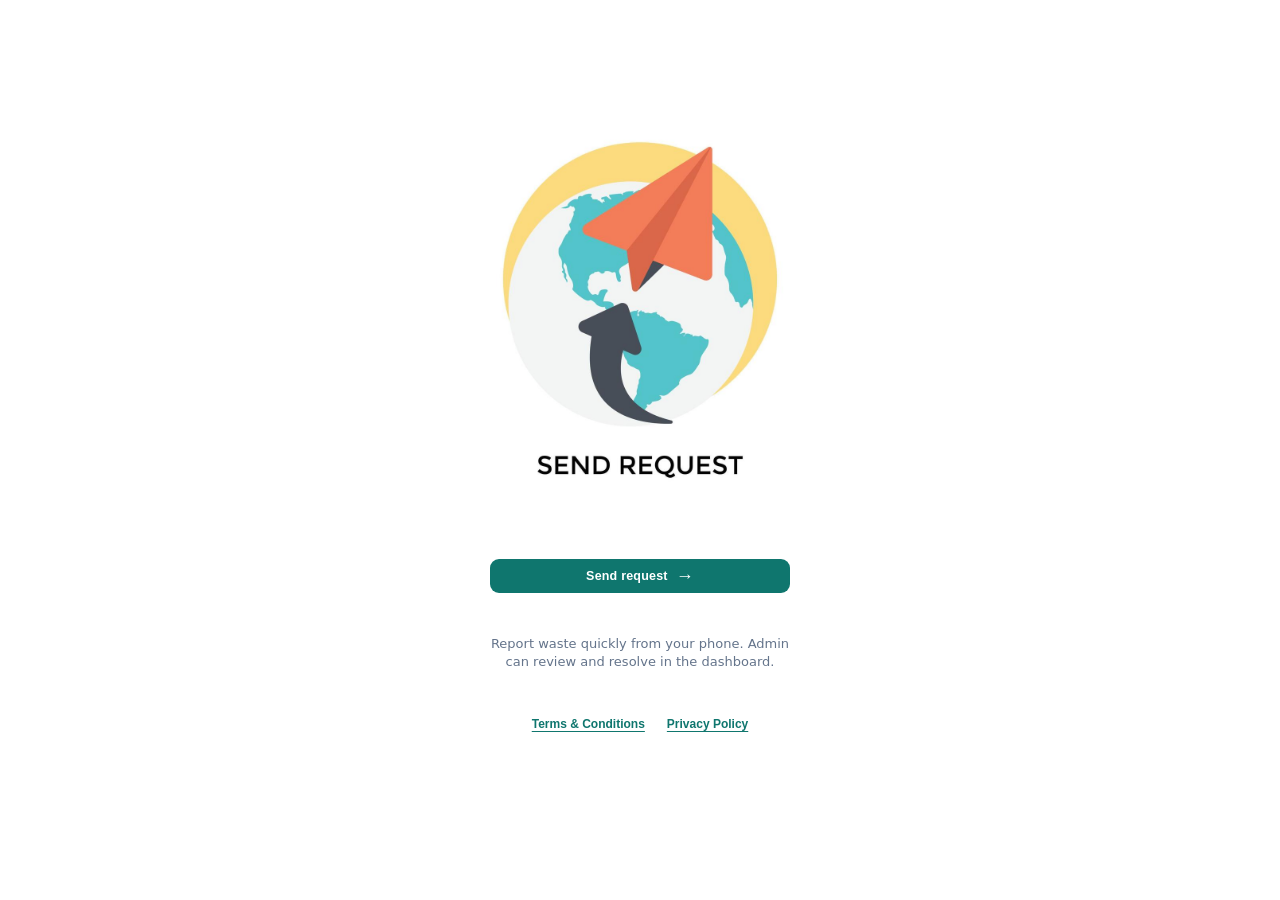
<file: src/main/resources/templates/index.html>
<!DOCTYPE html>
<html xmlns:th="http://www.thymeleaf.org" lang="en">
<head>
  <meta charset="UTF-8"/>
  <meta name="viewport" content="width=device-width, initial-scale=1"/>
  <title>Home</title>
  <style>
    html, body { height: 100%; margin: 0; overflow: hidden; }
    body { background: #ffffff; font-family: system-ui, -apple-system, Segoe UI, Roboto, Arial, sans-serif; }
    .shell {
      min-height: 100%;
      display: flex;
      flex-direction: column;
      align-items: center;
      justify-content: center;
      gap: 16px;
      padding: 22px 18px;
      box-sizing: border-box;
    }
    .hero {
      width: 100%;
      max-width: 720px;
      display: grid;
      place-items: center;
      margin-top: 0;
    }
    .hero img {
      width: 100%;
      max-width: 390px; /* slightly smaller on desktop too */
      height: auto;
      border-radius: 0; /* plain image */
      box-shadow: none; /* no 3D/elevation */
      background: #ffffff; /* keep it plain */
      margin-top: -52px; /* closer to android-like placement */
    }
    .actions {
      width: 100%;
      max-width: 300px;
      margin: 0 auto;
      display: flex;
      flex-direction: column;
      align-items: center;
      margin-top: 14px; /* move button section slightly down */
    }
    .btn-primary {
      appearance: none;
      border: 0;
      width: 100%;
      min-height: 34px;
      padding: 6px 10px;
      border-radius: 9px;
      font-size: 12.5px;
      font-weight: 700;
      letter-spacing: 0.2px;
      color: #fff;
      background: #0f766e; /* flat, premium teal */
      box-shadow: none; /* keep it flat */
      cursor: pointer;
      text-decoration: none;
      display: inline-flex;
      align-items: center;
      justify-content: center;
      gap: 8px;
      margin-top: 24px;
    }
    .btn-primary:hover { background: #115e59; }
    .btn-primary:active { background: #0f766e; transform: none; }
    .subtle {
      margin: 42px 0 0;
      color: #64748b;
      font-size: 13px;
      text-align: center;
      line-height: 1.35;
    }
    .meta-links {
      margin-top: 44px;
      display: flex;
      gap: 14px;
      justify-content: center;
      flex-wrap: wrap;
    }
    .text-btn {
      border: 0;
      background: transparent;
      color: #0f766e;
      font-size: 12px;
      font-weight: 600;
      cursor: pointer;
      padding: 2px 4px;
      text-decoration: underline;
      text-underline-offset: 3px;
    }
    .text-btn:hover { color: #115e59; }

    .popup-backdrop {
      position: fixed;
      inset: 0;
      background: rgba(15, 23, 42, 0.24);
      display: none;
      align-items: center;
      justify-content: center;
      padding: 16px;
      z-index: 30;
    }
    .popup-backdrop.open { display: flex; }
    .popup {
      width: min(360px, 92vw);
      background: #ffffff;
      border-radius: 12px;
      border: 1px solid #e2e8f0;
      padding: 14px;
      transform: translateY(10px) scale(0.98);
      opacity: 0;
      transition: transform 180ms ease, opacity 180ms ease;
    }
    .popup-backdrop.open .popup {
      transform: translateY(0) scale(1);
      opacity: 1;
    }
    .popup h3 {
      margin: 0 0 8px;
      font-size: 14px;
      color: #0f172a;
    }
    .popup p {
      margin: 0;
      font-size: 12.5px;
      line-height: 1.4;
      color: #475569;
    }
    .popup-close {
      margin-top: 12px;
      width: 100%;
      min-height: 34px;
      border: 0;
      border-radius: 8px;
      background: #0f766e;
      color: #fff;
      font-size: 12px;
      font-weight: 600;
      cursor: pointer;
    }
    .popup-close:hover { background: #115e59; }

    .auth-backdrop {
      position: fixed;
      inset: 0;
      background: radial-gradient(circle at top, rgba(15, 23, 42, 0.22), rgba(2, 6, 23, 0.58));
      display: flex;
      align-items: center;
      justify-content: center;
      z-index: 40;
      padding: 16px;
      opacity: 0;
      visibility: hidden;
      pointer-events: none;
      transition: opacity 240ms ease, visibility 240ms ease;
      backdrop-filter: blur(2px);
    }
    .auth-backdrop.open {
      opacity: 1;
      visibility: visible;
      pointer-events: auto;
    }
    .auth-modal {
      width: min(430px, 94vw);
      background: linear-gradient(180deg, #ffffff 0%, #f8fafc 100%);
      border: 1px solid #e2e8f0;
      border-radius: 18px;
      box-shadow: 0 24px 55px rgba(15, 23, 42, 0.28);
      padding: 24px 22px 20px;
      text-align: center;
      transform: translateY(14px) scale(0.98);
      opacity: 0;
      transition: transform 240ms cubic-bezier(.2, .8, .2, 1), opacity 240ms ease;
    }
    .auth-backdrop.open .auth-modal {
      transform: translateY(0) scale(1);
      opacity: 1;
    }
    .auth-badge {
      width: 52px;
      height: 52px;
      margin: 0 auto 14px;
      border-radius: 50%;
      border: 1.5px solid #94a3b8;
      color: #0f766e;
      font-size: 0;
      display: grid;
      place-items: center;
      background: transparent;
      box-shadow: none;
    }
    .auth-badge svg {
      width: 22px;
      height: 22px;
      stroke: currentColor;
      fill: none;
      stroke-width: 1.9;
      stroke-linecap: round;
      stroke-linejoin: round;
    }
    .auth-modal h3 {
      margin: 0;
      font-size: 18px;
      font-weight: 800;
      color: #0f172a;
      letter-spacing: 0.01em;
    }
    .auth-modal p {
      margin: 10px 0 18px;
      font-size: 13px;
      color: #475569;
      line-height: 1.5;
    }
    .auth-tabs {
      display: flex;
      gap: 8px;
      margin-bottom: 12px;
    }
    .auth-tab {
      flex: 1;
      border: 1px solid #cbd5e1;
      border-radius: 999px;
      min-height: 36px;
      background: #fff;
      color: #334155;
      font-size: 12.5px;
      font-weight: 700;
      cursor: pointer;
    }
    .auth-tab.active {
      background: #0f766e;
      border-color: #0f766e;
      color: #fff;
    }
    .auth-form {
      text-align: left;
      display: grid;
      gap: 10px;
    }
    .auth-form input {
      width: 100%;
      box-sizing: border-box;
      min-height: 38px;
      border: 1px solid #cbd5e1;
      border-radius: 9px;
      padding: 8px 10px;
      font-size: 13px;
      outline: none;
    }
    .auth-form input:focus {
      border-color: #0f766e;
      box-shadow: 0 0 0 3px rgba(15, 118, 110, 0.12);
    }
    .auth-submit {
      min-height: 40px;
      border: 0;
      border-radius: 9px;
      background: #0f766e;
      color: #fff;
      font-size: 13px;
      font-weight: 700;
      cursor: pointer;
    }
    .auth-submit:disabled {
      opacity: 0.7;
      cursor: not-allowed;
    }
    .auth-status {
      margin-top: 14px;
      font-size: 12px;
      color: #dc2626;
      min-height: 20px;
    }

    /* Android / small screens */
    @media (max-width: 380px) {
      .shell { padding: 22px 14px; gap: 16px; }
      .hero img { max-width: 340px; margin-top: -46px; }
      .actions { max-width: 280px; margin: 10px auto 0; }
      .btn-primary { min-height: 32px; padding: 6px 8px; font-size: 12px; margin-top: 28px; }
      .subtle { margin-top: 52px; }
      .meta-links { gap: 10px; margin-top: 56px; }
    }
  </style>
</head>
<body>
<main class="shell">
  <div class="hero">
    <img src="/assets/trendy-send-request-vector.jpg" alt="Send request"/>
  </div>

  <div class="actions">
    <button class="btn-primary" type="button" id="sendRequestBtn">
      <span>Send request</span>
      <span aria-hidden="true" style="font-size: 18px;">→</span>
    </button>
    <p class="subtle">Report waste quickly from your phone. Admin can review and resolve in the dashboard.</p>
    <div class="meta-links">
      <button class="text-btn" type="button" data-popup="terms">Terms &amp; Conditions</button>
      <button class="text-btn" type="button" data-popup="privacy">Privacy Policy</button>
    </div>
  </div>
</main>

<div class="popup-backdrop" id="infoPopup" role="dialog" aria-modal="true" aria-labelledby="popupTitle">
  <div class="popup">
    <h3 id="popupTitle">Info</h3>
    <p id="popupBody"></p>
    <button type="button" class="popup-close" id="closePopup">Close</button>
  </div>
</div>

<div class="auth-backdrop" id="authModal" role="dialog" aria-modal="true" aria-labelledby="authTitle">
  <div class="auth-modal">
    <div class="auth-badge" aria-hidden="true">
      <svg viewBox="0 0 24 24" aria-hidden="true" focusable="false">
        <path d="M8 10V7a4 4 0 0 1 8 0v3"></path>
        <rect x="5" y="10" width="14" height="10" rx="2"></rect>
        <circle cx="12" cy="15" r="1"></circle>
      </svg>
    </div>
    <h3 id="authTitle">Sign in to continue</h3>
    <p>Create an account or login to submit and track your waste reports.</p>
    <div class="auth-tabs">
      <button type="button" class="auth-tab active" id="loginTab">Login</button>
      <button type="button" class="auth-tab" id="signupTab">Sign up</button>
    </div>
    <div class="auth-form">
      <input id="authName" type="text" placeholder="Full name (signup only)" style="display: none;"/>
      <input id="authEmail" type="email" placeholder="Email address" autocomplete="email"/>
      <input id="authPassword" type="password" placeholder="Password" autocomplete="current-password"/>
      <button type="button" class="auth-submit" id="authSubmitBtn">Login</button>
    </div>
    <div class="auth-status" id="authStatus"></div>
  </div>
</div>

<script th:inline="javascript">
  window.APP_AUTH = {
    isLoggedIn: /*[[${isLoggedIn}]]*/ false
  };
</script>
<script th:inline="javascript">
  (function () {
    const authConfig = window.APP_AUTH || {isLoggedIn: false};
    const sendBtn = document.getElementById('sendRequestBtn');
    const authModal = document.getElementById('authModal');
    const authStatus = document.getElementById('authStatus');
    const authSubmitBtn = document.getElementById('authSubmitBtn');
    const loginTab = document.getElementById('loginTab');
    const signupTab = document.getElementById('signupTab');
    const nameInput = document.getElementById('authName');
    const emailInput = document.getElementById('authEmail');
    const passwordInput = document.getElementById('authPassword');
    let mode = 'login';

    const popup = document.getElementById('infoPopup');
    const title = document.getElementById('popupTitle');
    const body = document.getElementById('popupBody');
    const closeBtn = document.getElementById('closePopup');
    const content = {
      terms: {
        title: 'Terms & Conditions',
        body: 'Please submit only genuine waste reports with clear details and location data. Repeated fake or abusive submissions may be blocked to keep the platform useful for local cleanup teams.'
      },
      privacy: {
        title: 'Privacy Policy',
        body: 'We store only the information needed to process your waste report, such as description, photo, and coordinates. This data is used for cleanup workflow and admin tracking within the system.'
      }
    };

    document.querySelectorAll('[data-popup]').forEach(function (btn) {
      btn.addEventListener('click', function () {
        const key = btn.getAttribute('data-popup');
        const item = content[key];
        if (!item) return;
        title.textContent = item.title;
        body.textContent = item.body;
        popup.classList.add('open');
      });
    });

    function closePopup() {
      popup.classList.remove('open');
    }

    closeBtn.addEventListener('click', closePopup);
    popup.addEventListener('click', function (e) {
      if (e.target === popup) closePopup();
    });
    document.addEventListener('keydown', function (e) {
      if (e.key === 'Escape') closePopup();
    });

    function setAuthStatus(message) {
      authStatus.textContent = message || '';
    }

    function closeAuthModal() {
      authModal.classList.remove('open');
      setAuthStatus('');
      authSubmitBtn.disabled = false;
    }

    function switchMode(nextMode) {
      mode = nextMode;
      const loginMode = nextMode === 'login';
      loginTab.classList.toggle('active', loginMode);
      signupTab.classList.toggle('active', !loginMode);
      nameInput.style.display = loginMode ? 'none' : 'block';
      authSubmitBtn.textContent = loginMode ? 'Login' : 'Sign up';
      passwordInput.setAttribute('autocomplete', loginMode ? 'current-password' : 'new-password');
      setAuthStatus('');
    }

    async function submitAuth() {
      const payload = {
        email: emailInput.value.trim(),
        password: passwordInput.value
      };
      if (mode === 'signup') {
        payload.name = nameInput.value.trim();
      }
      if (!payload.email || !payload.password || (mode === 'signup' && !payload.name)) {
        setAuthStatus('Please fill all required fields.');
        return;
      }
      authSubmitBtn.disabled = true;
      setAuthStatus(mode === 'signup' ? 'Creating account...' : 'Signing in...');
      try {
        const loginResponse = await fetch(mode === 'signup' ? '/auth/signup' : '/auth/login', {
          method: 'POST',
          headers: { 'Content-Type': 'application/json' },
          body: JSON.stringify(payload)
        });
        if (!loginResponse.ok) {
          let message = 'Unable to sign in. Please try again.';
          try {
            const data = await loginResponse.json();
            if (data && data.message) message = data.message;
          } catch (ignored) {}
          throw new Error(message);
        }
        window.location.href = '/report';
      } catch (err) {
        setAuthStatus(err.message || 'Sign in failed. Please try again.');
        authSubmitBtn.disabled = false;
      }
    }

    function openAuthModal() {
      authModal.classList.add('open');
      setAuthStatus('');
    }

    if (sendBtn) {
      sendBtn.addEventListener('click', function () {
        fetch('/auth/session', { method: 'GET', credentials: 'same-origin' })
          .then(function (res) { return res.ok ? res.json() : { loggedIn: false }; })
          .then(function (data) {
            if (data && data.loggedIn) {
              window.location.href = '/report';
              return;
            }
            openAuthModal();
          })
          .catch(function () {
            if (authConfig.isLoggedIn) {
              window.location.href = '/report';
              return;
            }
            openAuthModal();
          });
      });
    }

    authModal.addEventListener('click', function (e) {
      if (e.target === authModal) closeAuthModal();
    });
    document.addEventListener('keydown', function (e) {
      if (e.key === 'Escape' && authModal.classList.contains('open')) closeAuthModal();
    });
    loginTab.addEventListener('click', function () { switchMode('login'); });
    signupTab.addEventListener('click', function () { switchMode('signup'); });
    authSubmitBtn.addEventListener('click', submitAuth);
    passwordInput.addEventListener('keydown', function (e) {
      if (e.key === 'Enter') submitAuth();
    });
    emailInput.addEventListener('keydown', function (e) {
      if (e.key === 'Enter') submitAuth();
    });
    nameInput.addEventListener('keydown', function (e) {
      if (e.key === 'Enter') submitAuth();
    });
  })();
</script>
</body>
</html>
</file>
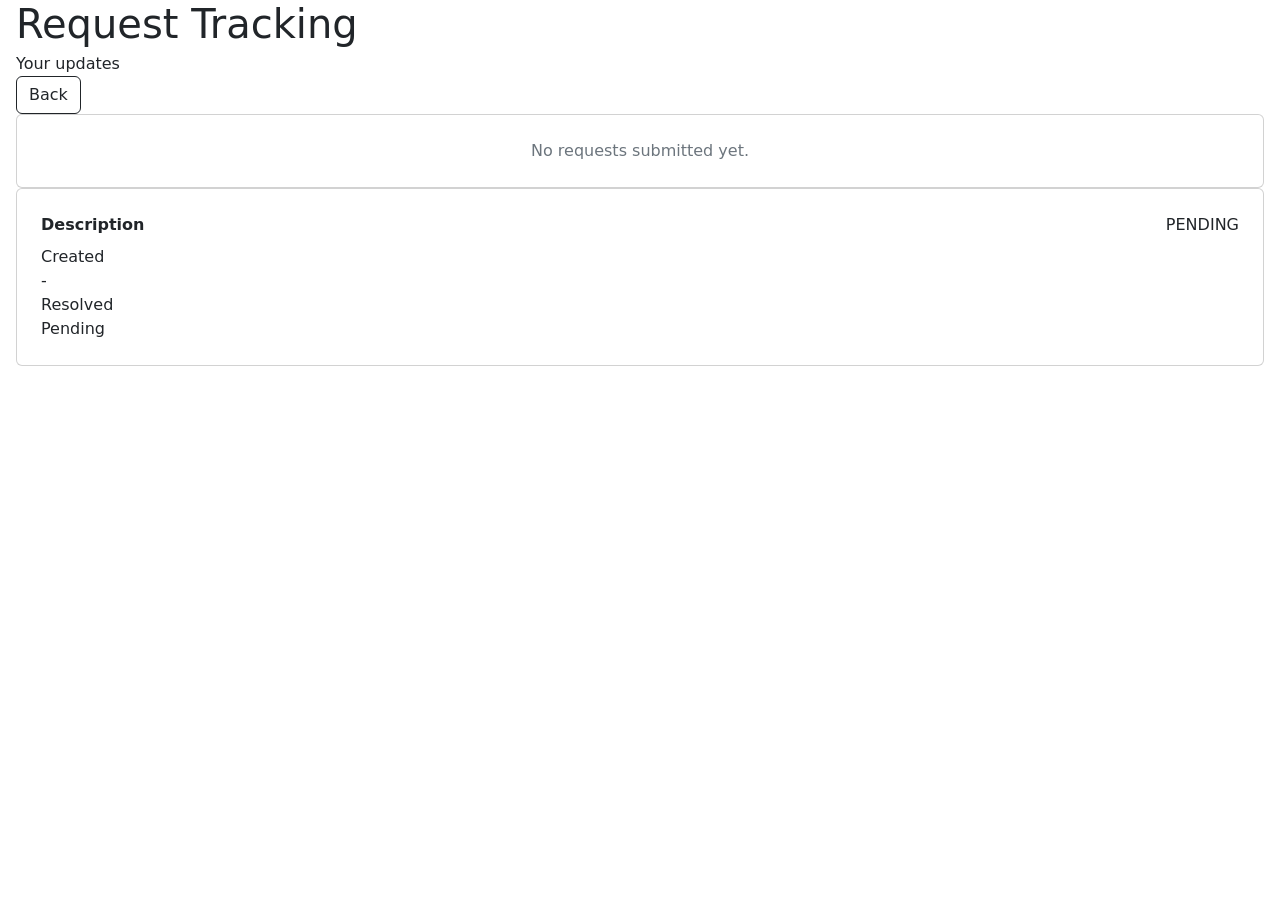
<file: target/classes/templates/report-track.html>
<!DOCTYPE html>
<html xmlns:th="http://www.thymeleaf.org" lang="en">
<head>
  <meta charset="UTF-8"/>
  <meta name="viewport" content="width=device-width, initial-scale=1"/>
  <title>Track Requests</title>
  <link href="https://cdn.jsdelivr.net/npm/bootstrap@5.3.3/dist/css/bootstrap.min.css" rel="stylesheet"
        integrity="sha384-QWTKZyjpPEjISv5WaRU9OFeRpok6YctnYmDr5pNlyT2bRjXh0JMhjY6hW+ALEwIH" crossorigin="anonymous"/>
  <link rel="stylesheet" th:href="@{/css/app.css}"/>
</head>
<body>
<div class="mobile-app-shell min-vh-100">
  <main class="px-3 pb-4">
    <div class="track-headerbar">
      <div class="track-topbar">
      <div>
        <h1 class="track-title mb-1">Request Tracking</h1>
        <p class="track-subtitle mb-0">Your updates</p>
      </div>
      <a class="btn btn-outline-dark btn-mobile-secondary" th:href="@{/report}" href="/report">Back</a>
      </div>
    </div>

    <div th:if="${#lists.isEmpty(requests)}" class="card mobile-card">
      <div class="card-body p-4 text-center">
        <p class="mb-0 text-secondary">No requests submitted yet.</p>
      </div>
    </div>

    <div th:if="${!#lists.isEmpty(requests)}" class="d-flex flex-column gap-3">
      <div class="card mobile-card track-card" th:each="req : ${requests}">
        <div class="card-body p-4">
          <div class="d-flex justify-content-between align-items-start gap-2">
            <p class="mb-2 fw-semibold text-dark track-desc" th:text="${req.description}">Description</p>
            <span class="track-status" th:classappend="${req.status == 'RESOLVED'} ? ' status-resolved' : ' status-pending'" th:text="${req.status}">PENDING</span>
          </div>
          <div class="track-meta-grid">
            <div>
              <span class="track-label">Created</span>
              <p class="mb-0 track-value" th:text="${req.createdAt != null ? #temporals.format(req.createdAt, 'dd MMM yyyy, hh:mm a') : '-'}">-</p>
            </div>
            <div>
              <span class="track-label">Resolved</span>
              <p class="mb-0 track-value" th:text="${req.resolvedAt != null ? #temporals.format(req.resolvedAt, 'dd MMM yyyy, hh:mm a') : 'Pending'}">Pending</p>
            </div>
          </div>
        </div>
      </div>
    </div>
  </main>
</div>
</body>
</html>
</file>
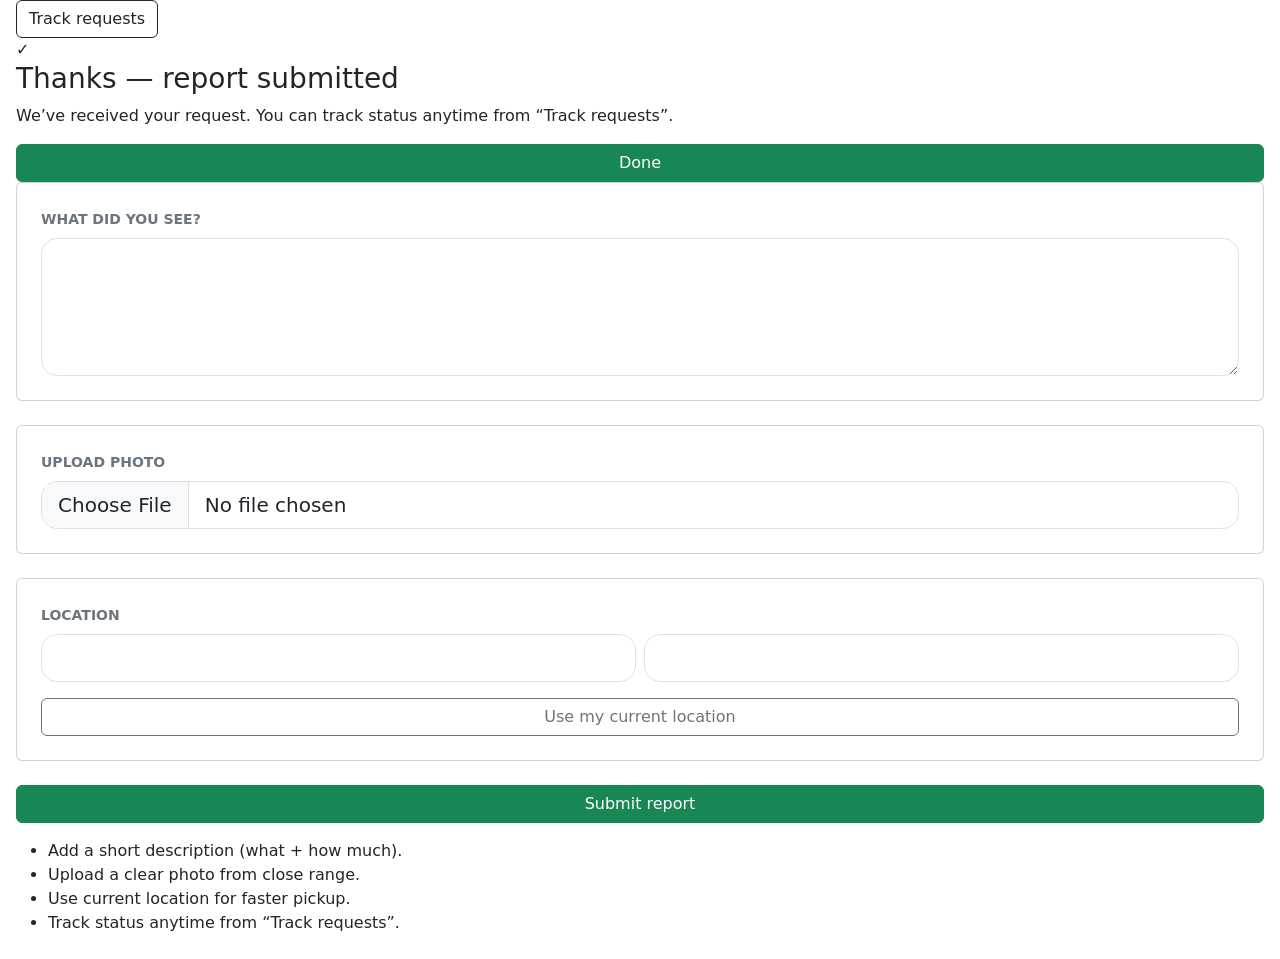
<file: target/classes/templates/report.html>
<!DOCTYPE html>
<html xmlns:th="http://www.thymeleaf.org" lang="en">
<head>
  <meta charset="UTF-8"/>
  <meta name="viewport" content="width=device-width, initial-scale=1"/>
  <title>Report waste</title>
  <link href="https://cdn.jsdelivr.net/npm/bootstrap@5.3.3/dist/css/bootstrap.min.css" rel="stylesheet"
        integrity="sha384-QWTKZyjpPEjISv5WaRU9OFeRpok6YctnYmDr5pNlyT2bRjXh0JMhjY6hW+ALEwIH" crossorigin="anonymous"/>
  <link rel="stylesheet" th:href="@{/css/app.css}"/>
</head>
<body>
<div class="mobile-app-shell min-vh-100">
  <main class="px-3 pb-4">
    <div class="report-headerbar">
      <a class="btn btn-outline-dark btn-mobile-secondary report-track-btn" th:href="@{/report/track}" href="/report/track">Track requests</a>
    </div>

    <div class="success-backdrop" id="successModal" th:classappend="${submitted} ? ' open' : ''"
         role="dialog" aria-modal="true" aria-labelledby="successTitle" aria-describedby="successBody">
      <div class="success-modal">
        <div class="success-icon" aria-hidden="true">✓</div>
        <h3 class="success-title" id="successTitle">Thanks — report submitted</h3>
        <p class="success-body" id="successBody">
          We’ve received your request. You can track status anytime from “Track requests”.
        </p>
        <button type="button" class="btn btn-success w-100 btn-mobile-lg" id="closeSuccessBtn">Done</button>
      </div>
    </div>

    <form th:action="@{/report}" th:object="${report}" method="post" enctype="multipart/form-data" class="needs-validation" novalidate>
      <div class="card mobile-card mb-4">
        <div class="card-body p-4">
          <label class="form-label fw-semibold text-secondary small text-uppercase">What did you see?</label>
          <textarea th:field="*{description}" class="form-control form-control-lg rounded-4" rows="4" required></textarea>
        </div>
      </div>

      <div class="card mobile-card mb-4">
        <div class="card-body p-4">
          <label class="form-label fw-semibold text-secondary small text-uppercase">Upload photo</label>
          <input name="imageFile" type="file" accept="image/*" class="form-control form-control-lg rounded-4" required/>
        </div>
      </div>

      <div class="card mobile-card mb-4">
        <div class="card-body p-4">
          <label class="form-label fw-semibold text-secondary small text-uppercase">Location</label>
          <div class="row g-2">
            <div class="col-6">
              <input th:field="*{latitude}" type="number" step="any" class="form-control form-control-lg rounded-4" id="lat" required/>
            </div>
            <div class="col-6">
              <input th:field="*{longitude}" type="number" step="any" class="form-control form-control-lg rounded-4" id="lng" required/>
            </div>
          </div>
          <button type="button" class="btn btn-outline-secondary w-100 mt-3 btn-mobile-secondary" id="useLocationBtn">
            Use my current location
          </button>
        </div>
      </div>

      <button type="submit" class="btn btn-success w-100 btn-mobile-lg mb-3">Submit report</button>
    </form>

    <section class="report-tips" aria-label="Reporting tips">
      <ul class="report-tips-list mb-0">
        <li>Add a short description (what + how much).</li>
        <li>Upload a clear photo from close range.</li>
        <li>Use current location for faster pickup.</li>
        <li>Track status anytime from “Track requests”.</li>
      </ul>
    </section>
  </main>
</div>

<script src="https://cdn.jsdelivr.net/npm/bootstrap@5.3.3/dist/js/bootstrap.bundle.min.js"
        integrity="sha384-YvpcrYf0tY3lHB60NNkmXc5s9fDVZLESaAA55NDzOxhy9GkcIdslK1eN7N6jIeHz"
        crossorigin="anonymous"></script>
<script>
  (function () {
    const form = document.querySelector('.needs-validation');
    if (form) {
      form.addEventListener('submit', function (e) {
        if (!form.checkValidity()) {
          e.preventDefault();
          e.stopPropagation();
        }
        form.classList.add('was-validated');
      });
    }
    const btn = document.getElementById('useLocationBtn');
    const lat = document.getElementById('lat');
    const lng = document.getElementById('lng');
    if (btn && navigator.geolocation) {
      const defaultBtnText = btn.textContent.trim();
      btn.addEventListener('click', function () {
        btn.disabled = true;
        btn.textContent = 'Please wait...';
        navigator.geolocation.getCurrentPosition(
          function (pos) {
            lat.value = pos.coords.latitude.toFixed(6);
            lng.value = pos.coords.longitude.toFixed(6);
            btn.disabled = false;
            btn.textContent = defaultBtnText;
          },
          function () {
            btn.disabled = false;
            btn.textContent = defaultBtnText;
            alert('Could not read location. Enter coordinates manually.');
          }
        );
      });
    } else if (btn) {
      btn.addEventListener('click', function () {
        alert('Geolocation is not supported in this browser.');
      });
    }
  })();
</script>
<script>
  (function () {
    const modal = document.getElementById('successModal');
    const closeBtn = document.getElementById('closeSuccessBtn');
    if (!modal || !closeBtn) return;
    function close() {
      modal.classList.remove('open');
    }
    closeBtn.addEventListener('click', close);
    modal.addEventListener('click', function (e) {
      if (e.target === modal) close();
    });
    document.addEventListener('keydown', function (e) {
      if (e.key === 'Escape' && modal.classList.contains('open')) close();
    });
  })();
</script>
</body>
</html>
</file>
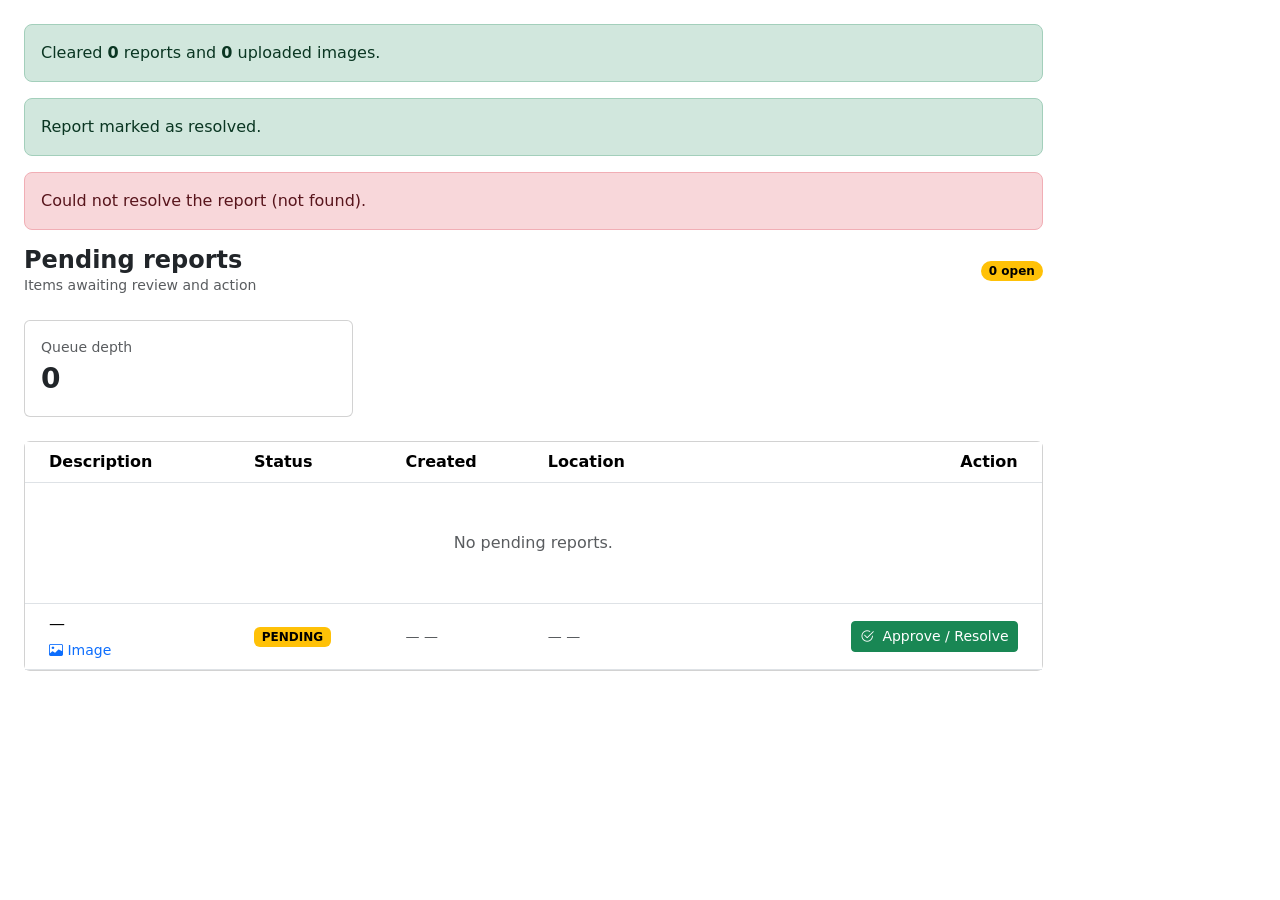
<file: target/classes/templates/admin/pending.html>
<!DOCTYPE html>
<html xmlns:th="http://www.thymeleaf.org" lang="en">
<head>
  <meta charset="UTF-8"/>
  <meta name="viewport" content="width=device-width, initial-scale=1"/>
  <title>Pending reports</title>
  <link href="https://cdn.jsdelivr.net/npm/bootstrap@5.3.3/dist/css/bootstrap.min.css" rel="stylesheet"
        integrity="sha384-QWTKZyjpPEjISv5WaRU9OFeRpok6YctnYmDr5pNlyT2bRjXh0JMhjY6hW+ALEwIH" crossorigin="anonymous"/>
  <link rel="stylesheet" href="https://cdn.jsdelivr.net/npm/bootstrap-icons@1.11.3/font/bootstrap-icons.min.css"/>
  <link rel="stylesheet" th:href="@{/css/app.css}"/>
</head>
<body class="admin-main">
<div class="container-fluid p-0">
  <div class="row g-0">
    <div th:replace="~{fragments/admin-sidebar :: sidebar}"></div>
    <div class="col-12 col-md-9 col-lg-10 d-flex flex-column">
      <div th:replace="~{fragments/admin-topnav :: topnav}"></div>
      <div class="p-4 flex-grow-1">
        <div th:if="${clearedOk != null and clearedOk}" class="alert alert-success rounded-3" role="alert">
          Cleared <span class="fw-semibold" th:text="${clearedReports}">0</span> reports and
          <span class="fw-semibold" th:text="${clearedImages}">0</span> uploaded images.
        </div>
        <div th:if="${resolvedOk != null and resolvedOk}" class="alert alert-success rounded-3" role="alert">
          Report marked as resolved.
        </div>
        <div th:if="${resolvedOk != null and !resolvedOk}" class="alert alert-danger rounded-3" role="alert">
          Could not resolve the report (not found).
        </div>

        <div class="d-flex flex-wrap justify-content-between align-items-center mb-4 gap-2">
          <div>
            <h1 class="h4 fw-bold text-dark mb-0">Pending reports</h1>
            <p class="text-muted small mb-0">Items awaiting review and action</p>
          </div>
          <span class="badge rounded-pill text-bg-warning" th:text="${#lists.size(reports)} + ' open'">0 open</span>
        </div>

        <div class="row g-3 mb-4">
          <div class="col-sm-6 col-xl-4">
            <div class="card admin-stat-card h-100">
              <div class="card-body">
                <div class="text-muted small">Queue depth</div>
                <div class="fs-3 fw-bold" th:text="${#lists.size(reports)}">0</div>
              </div>
            </div>
          </div>
        </div>

        <div class="card admin-stat-card">
          <div class="card-body p-0">
            <div class="table-responsive">
              <table class="table table-admin table-hover align-middle mb-0">
                <thead>
                <tr>
                  <th class="ps-4">Description</th>
                  <th>Status</th>
                  <th>Created</th>
                  <th class="pe-4">Location</th>
                  <th class="text-end pe-4">Action</th>
                </tr>
                </thead>
                <tbody>
                <tr th:if="${#lists.isEmpty(reports)}">
                  <td colspan="5" class="text-center text-muted py-5">No pending reports.</td>
                </tr>
                <tr th:each="r : ${reports}">
                  <td class="ps-4">
                    <span th:text="${r.description}">—</span>
                    <div th:if="${r.imageUrl}" class="small mt-1">
                      <a th:href="${r.imageUrl}" target="_blank" rel="noopener" class="text-decoration-none">
                        <i class="bi bi-image"></i> Image
                      </a>
                    </div>
                  </td>
                  <td><span class="badge text-bg-warning" th:text="${r.status}">PENDING</span></td>
                  <td class="text-muted small">
                    <span th:if="${r.createdAt != null}" th:text="${#temporals.format(r.createdAt, 'yyyy-MM-dd HH:mm')}">—</span>
                    <span th:if="${r.createdAt == null}">—</span>
                  </td>
                  <td class="pe-4 small text-muted">
                    <span th:if="${r.latitude != null and r.longitude != null}"
                          th:text="|${#numbers.formatDecimal(r.latitude, 1, 5)}, ${#numbers.formatDecimal(r.longitude, 1, 5)}|">—</span>
                    <span th:if="${r.latitude == null or r.longitude == null}">—</span>
                  </td>
                  <td class="text-end pe-4">
                    <form th:action="@{/admin/reports/{id}/resolve(id=${r.id})}" method="post" class="d-inline">
                      <button type="submit" class="btn btn-sm btn-success">
                        <i class="bi bi-check2-circle me-1"></i> Approve / Resolve
                      </button>
                    </form>
                  </td>
                </tr>
                </tbody>
              </table>
            </div>
          </div>
        </div>
      </div>
    </div>
  </div>
</div>
<script src="https://cdn.jsdelivr.net/npm/bootstrap@5.3.3/dist/js/bootstrap.bundle.min.js"
        integrity="sha384-YvpcrYf0tY3lHB60NNkmXc5s9fDVZLESaAA55NDzOxhy9GkcIdslK1eN7N6jIeHz"
        crossorigin="anonymous"></script>
</body>
</html>
</file>
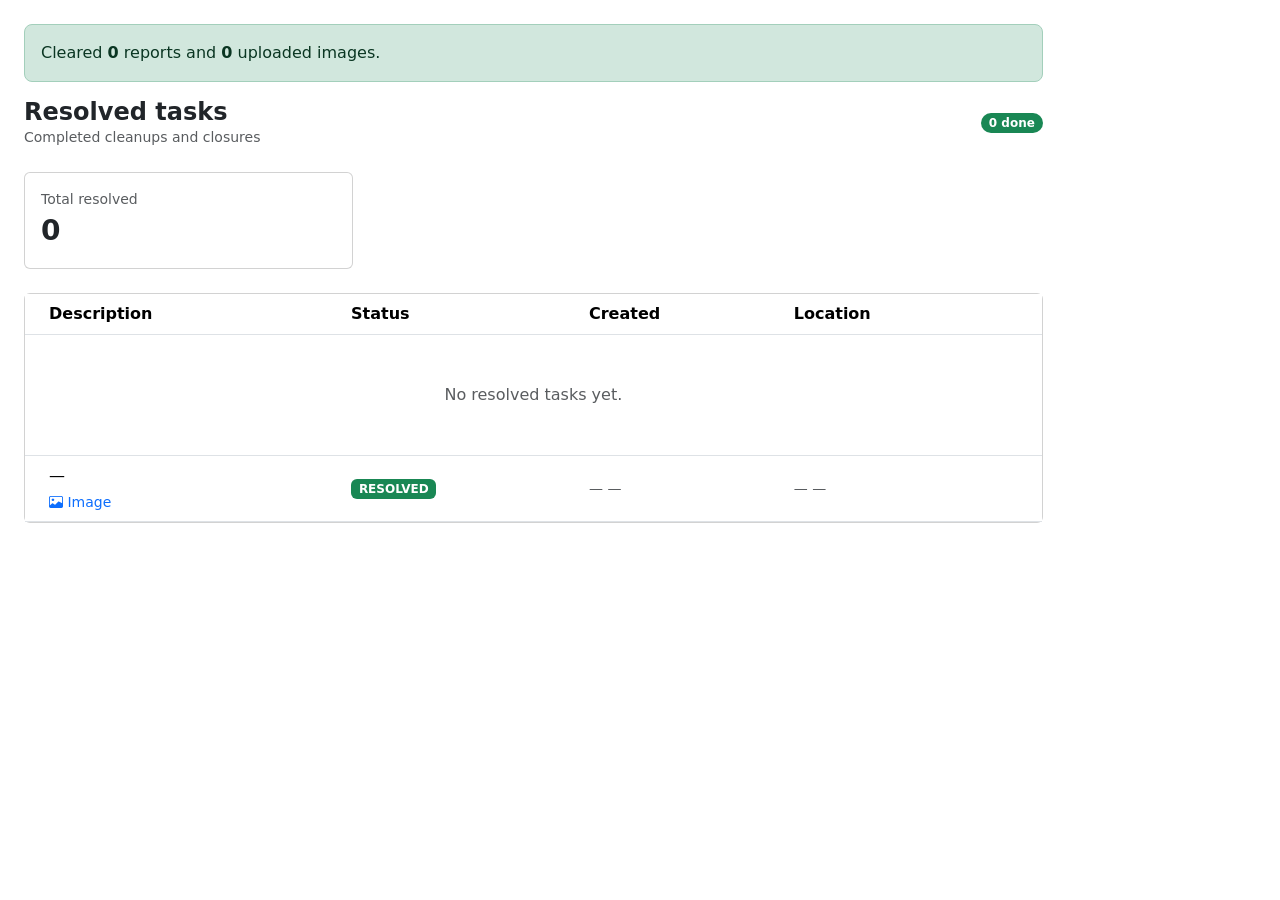
<file: target/classes/templates/admin/resolved.html>
<!DOCTYPE html>
<html xmlns:th="http://www.thymeleaf.org" lang="en">
<head>
  <meta charset="UTF-8"/>
  <meta name="viewport" content="width=device-width, initial-scale=1"/>
  <title>Resolved tasks</title>
  <link href="https://cdn.jsdelivr.net/npm/bootstrap@5.3.3/dist/css/bootstrap.min.css" rel="stylesheet"
        integrity="sha384-QWTKZyjpPEjISv5WaRU9OFeRpok6YctnYmDr5pNlyT2bRjXh0JMhjY6hW+ALEwIH" crossorigin="anonymous"/>
  <link rel="stylesheet" href="https://cdn.jsdelivr.net/npm/bootstrap-icons@1.11.3/font/bootstrap-icons.min.css"/>
  <link rel="stylesheet" th:href="@{/css/app.css}"/>
</head>
<body class="admin-main">
<div class="container-fluid p-0">
  <div class="row g-0">
    <div th:replace="~{fragments/admin-sidebar :: sidebar}"></div>
    <div class="col-12 col-md-9 col-lg-10 d-flex flex-column">
      <div th:replace="~{fragments/admin-topnav :: topnav}"></div>
      <div class="p-4 flex-grow-1">
        <div th:if="${clearedOk != null and clearedOk}" class="alert alert-success rounded-3" role="alert">
          Cleared <span class="fw-semibold" th:text="${clearedReports}">0</span> reports and
          <span class="fw-semibold" th:text="${clearedImages}">0</span> uploaded images.
        </div>
        <div class="d-flex flex-wrap justify-content-between align-items-center mb-4 gap-2">
          <div>
            <h1 class="h4 fw-bold text-dark mb-0">Resolved tasks</h1>
            <p class="text-muted small mb-0">Completed cleanups and closures</p>
          </div>
          <span class="badge rounded-pill text-bg-success" th:text="${#lists.size(reports)} + ' done'">0 done</span>
        </div>

        <div class="row g-3 mb-4">
          <div class="col-sm-6 col-xl-4">
            <div class="card admin-stat-card h-100">
              <div class="card-body">
                <div class="text-muted small">Total resolved</div>
                <div class="fs-3 fw-bold" th:text="${#lists.size(reports)}">0</div>
              </div>
            </div>
          </div>
        </div>

        <div class="card admin-stat-card">
          <div class="card-body p-0">
            <div class="table-responsive">
              <table class="table table-admin table-hover align-middle mb-0">
                <thead>
                <tr>
                  <th class="ps-4">Description</th>
                  <th>Status</th>
                  <th>Created</th>
                  <th class="pe-4">Location</th>
                </tr>
                </thead>
                <tbody>
                <tr th:if="${#lists.isEmpty(reports)}">
                  <td colspan="4" class="text-center text-muted py-5">No resolved tasks yet.</td>
                </tr>
                <tr th:each="r : ${reports}">
                  <td class="ps-4">
                    <span th:text="${r.description}">—</span>
                    <div th:if="${r.imageUrl}" class="small mt-1">
                      <a th:href="${r.imageUrl}" target="_blank" rel="noopener" class="text-decoration-none">
                        <i class="bi bi-image"></i> Image
                      </a>
                    </div>
                  </td>
                  <td><span class="badge text-bg-success" th:text="${r.status}">RESOLVED</span></td>
                  <td class="text-muted small">
                    <span th:if="${r.createdAt != null}" th:text="${#temporals.format(r.createdAt, 'yyyy-MM-dd HH:mm')}">—</span>
                    <span th:if="${r.createdAt == null}">—</span>
                  </td>
                  <td class="pe-4 small text-muted">
                    <span th:if="${r.latitude != null and r.longitude != null}"
                          th:text="|${#numbers.formatDecimal(r.latitude, 1, 5)}, ${#numbers.formatDecimal(r.longitude, 1, 5)}|">—</span>
                    <span th:if="${r.latitude == null or r.longitude == null}">—</span>
                  </td>
                </tr>
                </tbody>
              </table>
            </div>
          </div>
        </div>
      </div>
    </div>
  </div>
</div>
<script src="https://cdn.jsdelivr.net/npm/bootstrap@5.3.3/dist/js/bootstrap.bundle.min.js"
        integrity="sha384-YvpcrYf0tY3lHB60NNkmXc5s9fDVZLESaAA55NDzOxhy9GkcIdslK1eN7N6jIeHz"
        crossorigin="anonymous"></script>
</body>
</html>
</file>
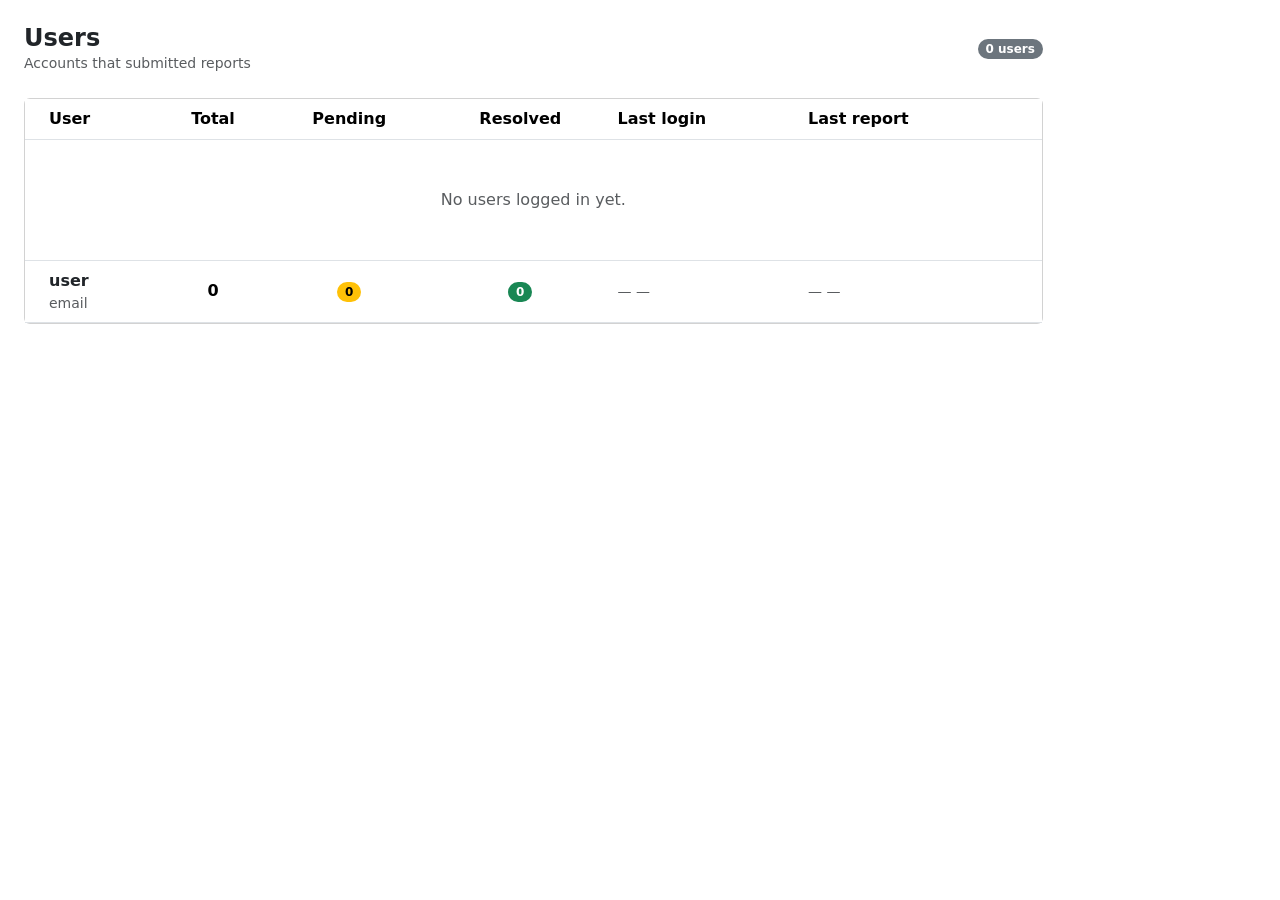
<file: target/classes/templates/admin/users.html>
<!DOCTYPE html>
<html xmlns:th="http://www.thymeleaf.org" lang="en">
<head>
  <meta charset="UTF-8"/>
  <meta name="viewport" content="width=device-width, initial-scale=1"/>
  <title>Users</title>
  <link href="https://cdn.jsdelivr.net/npm/bootstrap@5.3.3/dist/css/bootstrap.min.css" rel="stylesheet"
        integrity="sha384-QWTKZyjpPEjISv5WaRU9OFeRpok6YctnYmDr5pNlyT2bRjXh0JMhjY6hW+ALEwIH" crossorigin="anonymous"/>
  <link rel="stylesheet" href="https://cdn.jsdelivr.net/npm/bootstrap-icons@1.11.3/font/bootstrap-icons.min.css"/>
  <link rel="stylesheet" th:href="@{/css/app.css}"/>
</head>
<body class="admin-main">
<div class="container-fluid p-0">
  <div class="row g-0">
    <div th:replace="~{fragments/admin-sidebar :: sidebar}"></div>
    <div class="col-12 col-md-9 col-lg-10 d-flex flex-column">
      <div th:replace="~{fragments/admin-topnav :: topnav}"></div>
      <div class="p-4 flex-grow-1">
        <div class="d-flex flex-wrap justify-content-between align-items-center mb-4 gap-2">
          <div>
            <h1 class="h4 fw-bold text-dark mb-0">Users</h1>
            <p class="text-muted small mb-0">Accounts that submitted reports</p>
          </div>
          <span class="badge rounded-pill text-bg-secondary" th:text="${#lists.size(users)} + ' users'">0 users</span>
        </div>

        <div class="card admin-stat-card">
          <div class="card-body p-0">
            <div class="table-responsive">
              <table class="table table-admin table-hover align-middle mb-0">
                <thead>
                <tr>
                  <th class="ps-4">User</th>
                  <th class="text-center">Total</th>
                  <th class="text-center">Pending</th>
                  <th class="text-center">Resolved</th>
                  <th>Last login</th>
                  <th class="pe-4">Last report</th>
                </tr>
                </thead>
                <tbody>
                <tr th:if="${#lists.isEmpty(users)}">
                  <td colspan="6" class="text-center text-muted py-5">No users logged in yet.</td>
                </tr>
                <tr th:each="u : ${users}">
                  <td class="ps-4">
                    <div class="fw-semibold text-dark" th:text="${#strings.isEmpty(u.displayName) ? u.email : u.displayName}">user</div>
                    <div class="small text-muted" th:text="${u.email}">email</div>
                  </td>
                  <td class="text-center"><span class="fw-semibold" th:text="${u.totalReports}">0</span></td>
                  <td class="text-center"><span class="badge rounded-pill text-bg-warning" th:text="${u.pendingReports}">0</span></td>
                  <td class="text-center"><span class="badge rounded-pill text-bg-success" th:text="${u.resolvedReports}">0</span></td>
                  <td class="text-muted small">
                    <span th:if="${u.lastLoginAt != null}" th:text="${#temporals.format(u.lastLoginAt, 'yyyy-MM-dd HH:mm')}">—</span>
                    <span th:if="${u.lastLoginAt == null}">—</span>
                  </td>
                  <td class="pe-4 text-muted small">
                    <span th:if="${u.lastReportAt != null}" th:text="${#temporals.format(u.lastReportAt, 'yyyy-MM-dd HH:mm')}">—</span>
                    <span th:if="${u.lastReportAt == null}">—</span>
                  </td>
                </tr>
                </tbody>
              </table>
            </div>
          </div>
        </div>
      </div>
    </div>
  </div>
</div>
<script src="https://cdn.jsdelivr.net/npm/bootstrap@5.3.3/dist/js/bootstrap.bundle.min.js"
        integrity="sha384-YvpcrYf0tY3lHB60NNkmXc5s9fDVZLESaAA55NDzOxhy9GkcIdslK1eN7N6jIeHz"
        crossorigin="anonymous"></script>
</body>
</html>
</file>
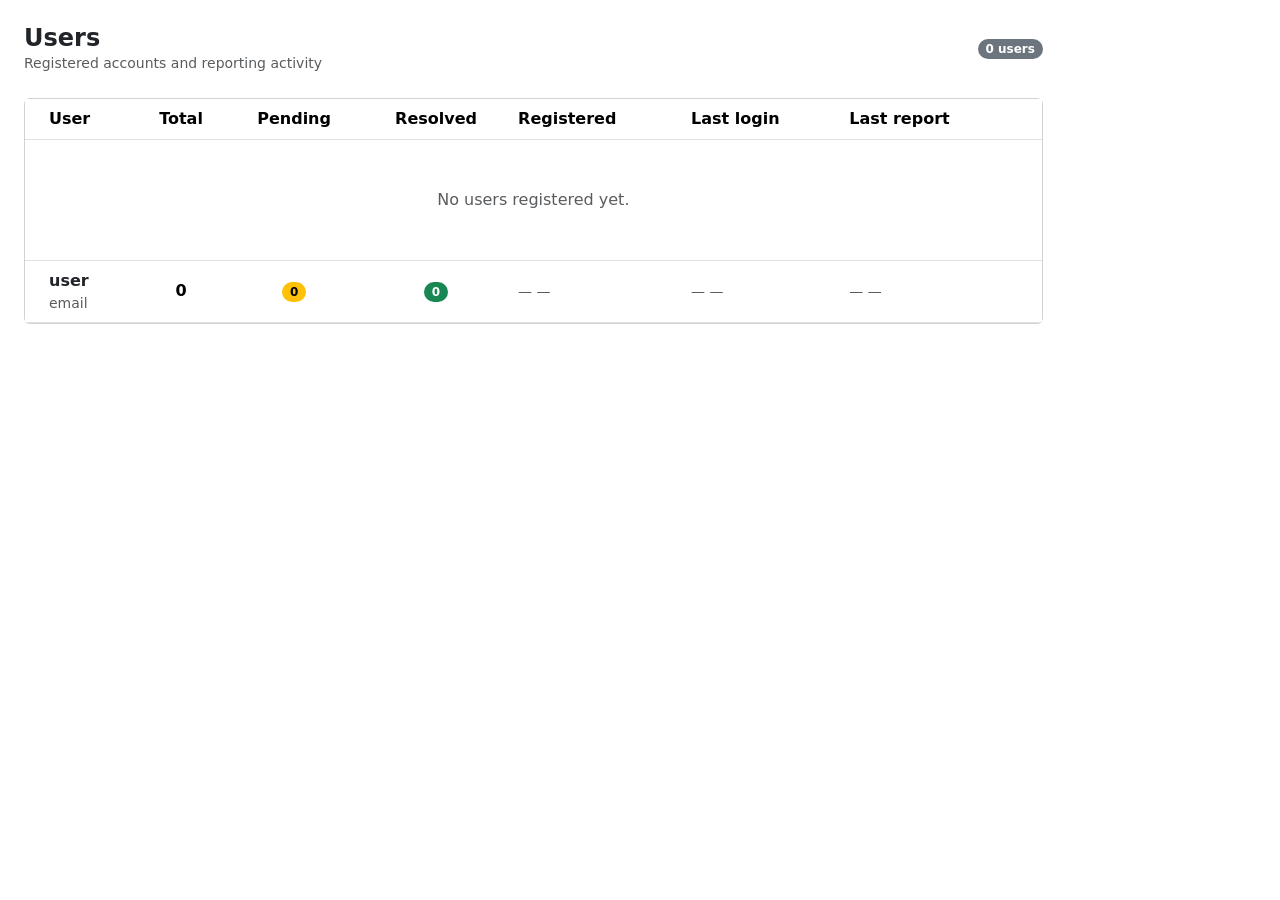
<file: src/main/resources/templates/admin/users.html>
<!DOCTYPE html>
<html xmlns:th="http://www.thymeleaf.org" lang="en">
<head>
  <meta charset="UTF-8"/>
  <meta name="viewport" content="width=device-width, initial-scale=1"/>
  <title>Users</title>
  <link href="https://cdn.jsdelivr.net/npm/bootstrap@5.3.3/dist/css/bootstrap.min.css" rel="stylesheet"
        integrity="sha384-QWTKZyjpPEjISv5WaRU9OFeRpok6YctnYmDr5pNlyT2bRjXh0JMhjY6hW+ALEwIH" crossorigin="anonymous"/>
  <link rel="stylesheet" href="https://cdn.jsdelivr.net/npm/bootstrap-icons@1.11.3/font/bootstrap-icons.min.css"/>
  <link rel="stylesheet" th:href="@{/css/app.css}"/>
</head>
<body class="admin-main">
<div class="container-fluid p-0">
  <div class="row g-0">
    <div th:replace="~{fragments/admin-sidebar :: sidebar}"></div>
    <div class="col-12 col-md-9 col-lg-10 d-flex flex-column">
      <div th:replace="~{fragments/admin-topnav :: topnav}"></div>
      <div class="p-4 flex-grow-1">
        <div class="d-flex flex-wrap justify-content-between align-items-center mb-4 gap-2">
          <div>
            <h1 class="h4 fw-bold text-dark mb-0">Users</h1>
            <p class="text-muted small mb-0">Registered accounts and reporting activity</p>
          </div>
          <span class="badge rounded-pill text-bg-secondary" th:text="${#lists.size(users)} + ' users'">0 users</span>
        </div>

        <div class="card admin-stat-card">
          <div class="card-body p-0">
            <div class="table-responsive">
              <table class="table table-admin table-hover align-middle mb-0">
                <thead>
                <tr>
                  <th class="ps-4">User</th>
                  <th class="text-center">Total</th>
                  <th class="text-center">Pending</th>
                  <th class="text-center">Resolved</th>
                  <th>Registered</th>
                  <th>Last login</th>
                  <th class="pe-4">Last report</th>
                </tr>
                </thead>
                <tbody>
                <tr th:if="${#lists.isEmpty(users)}">
                  <td colspan="7" class="text-center text-muted py-5">No users registered yet.</td>
                </tr>
                <tr th:each="u : ${users}">
                  <td class="ps-4">
                    <div class="fw-semibold text-dark" th:text="${#strings.isEmpty(u.displayName) ? u.email : u.displayName}">user</div>
                    <div class="small text-muted" th:text="${u.email}">email</div>
                  </td>
                  <td class="text-center"><span class="fw-semibold" th:text="${u.totalReports}">0</span></td>
                  <td class="text-center"><span class="badge rounded-pill text-bg-warning" th:text="${u.pendingReports}">0</span></td>
                  <td class="text-center"><span class="badge rounded-pill text-bg-success" th:text="${u.resolvedReports}">0</span></td>
                  <td class="text-muted small">
                    <span th:if="${u.createdAt != null}" th:text="${#temporals.format(u.createdAt, 'yyyy-MM-dd HH:mm')}">—</span>
                    <span th:if="${u.createdAt == null}">—</span>
                  </td>
                  <td class="text-muted small">
                    <span th:if="${u.lastLoginAt != null}" th:text="${#temporals.format(u.lastLoginAt, 'yyyy-MM-dd HH:mm')}">—</span>
                    <span th:if="${u.lastLoginAt == null}">—</span>
                  </td>
                  <td class="pe-4 text-muted small">
                    <span th:if="${u.lastReportAt != null}" th:text="${#temporals.format(u.lastReportAt, 'yyyy-MM-dd HH:mm')}">—</span>
                    <span th:if="${u.lastReportAt == null}">—</span>
                  </td>
                </tr>
                </tbody>
              </table>
            </div>
          </div>
        </div>
      </div>
    </div>
  </div>
</div>
<script src="https://cdn.jsdelivr.net/npm/bootstrap@5.3.3/dist/js/bootstrap.bundle.min.js"
        integrity="sha384-YvpcrYf0tY3lHB60NNkmXc5s9fDVZLESaAA55NDzOxhy9GkcIdslK1eN7N6jIeHz"
        crossorigin="anonymous"></script>
</body>
</html>
</file>
